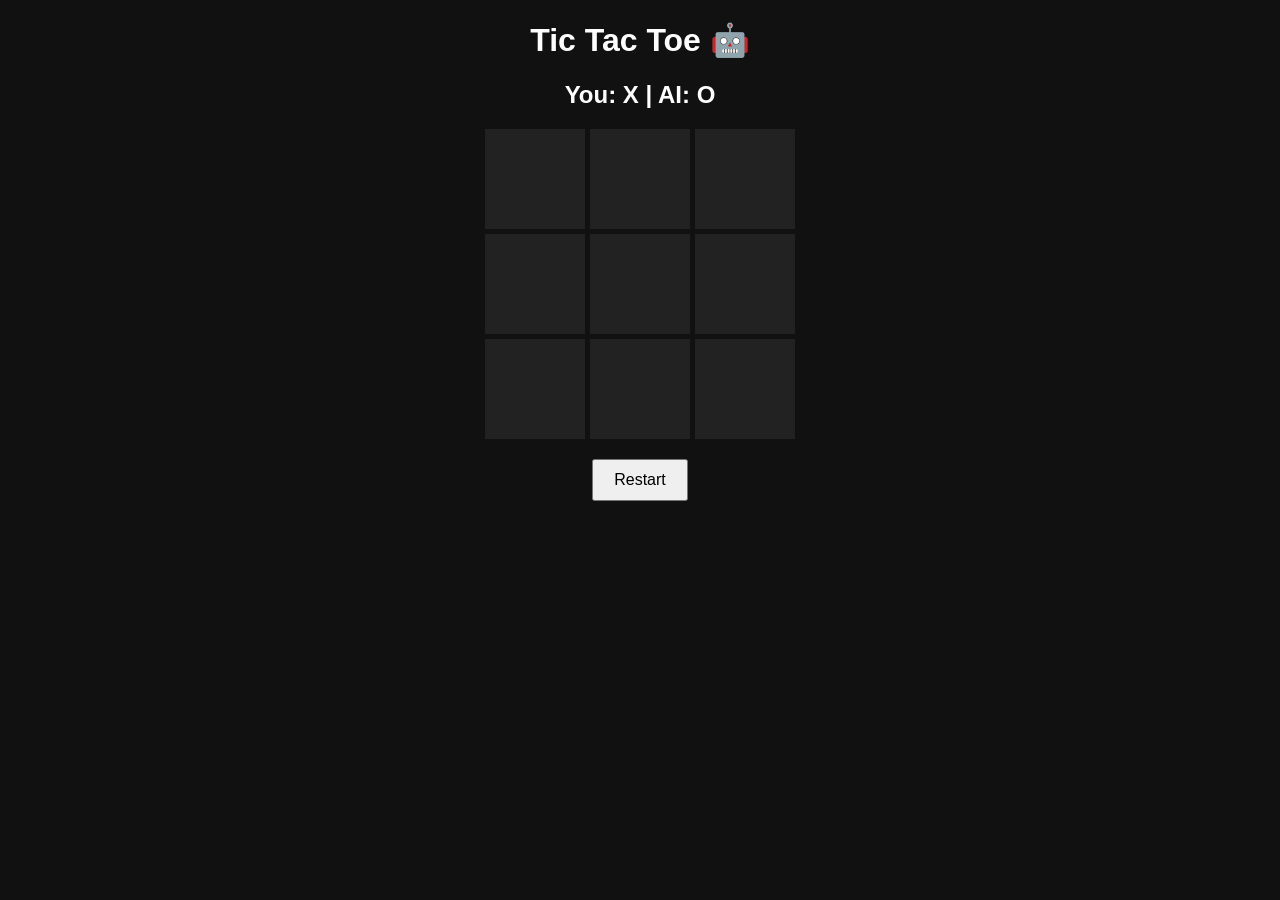
<file: tic tak toe ai/index.html>
<!DOCTYPE html>
<html>
<head>
    <title>Tic Tac Toe AI</title>
    <link rel="stylesheet" href="style.css">
</head>
<body>

<h1>Tic Tac Toe 🤖</h1>
<h2>You: X | AI: O</h2>

<div id="board"></div>

<button onclick="restartGame()">Restart</button>

<script src="script.js"></script>
</body>
</html>
</file>
<file: tic tak toe ai/style.css>
body {
    text-align: center;
    font-family: Arial;
    background: #111;
    color: white;
}

#board {
    display: grid;
    grid-template-columns: repeat(3, 100px);
    gap: 5px;
    justify-content: center;
    margin: 20px;
}

.cell {
    width: 100px;
    height: 100px;
    background: #222;
    font-size: 40px;
    display: flex;
    align-items: center;
    justify-content: center;
    cursor: pointer;
}

.cell:hover {
    background: #333;
}

button {
    padding: 10px 20px;
    font-size: 16px;
}
</file>
